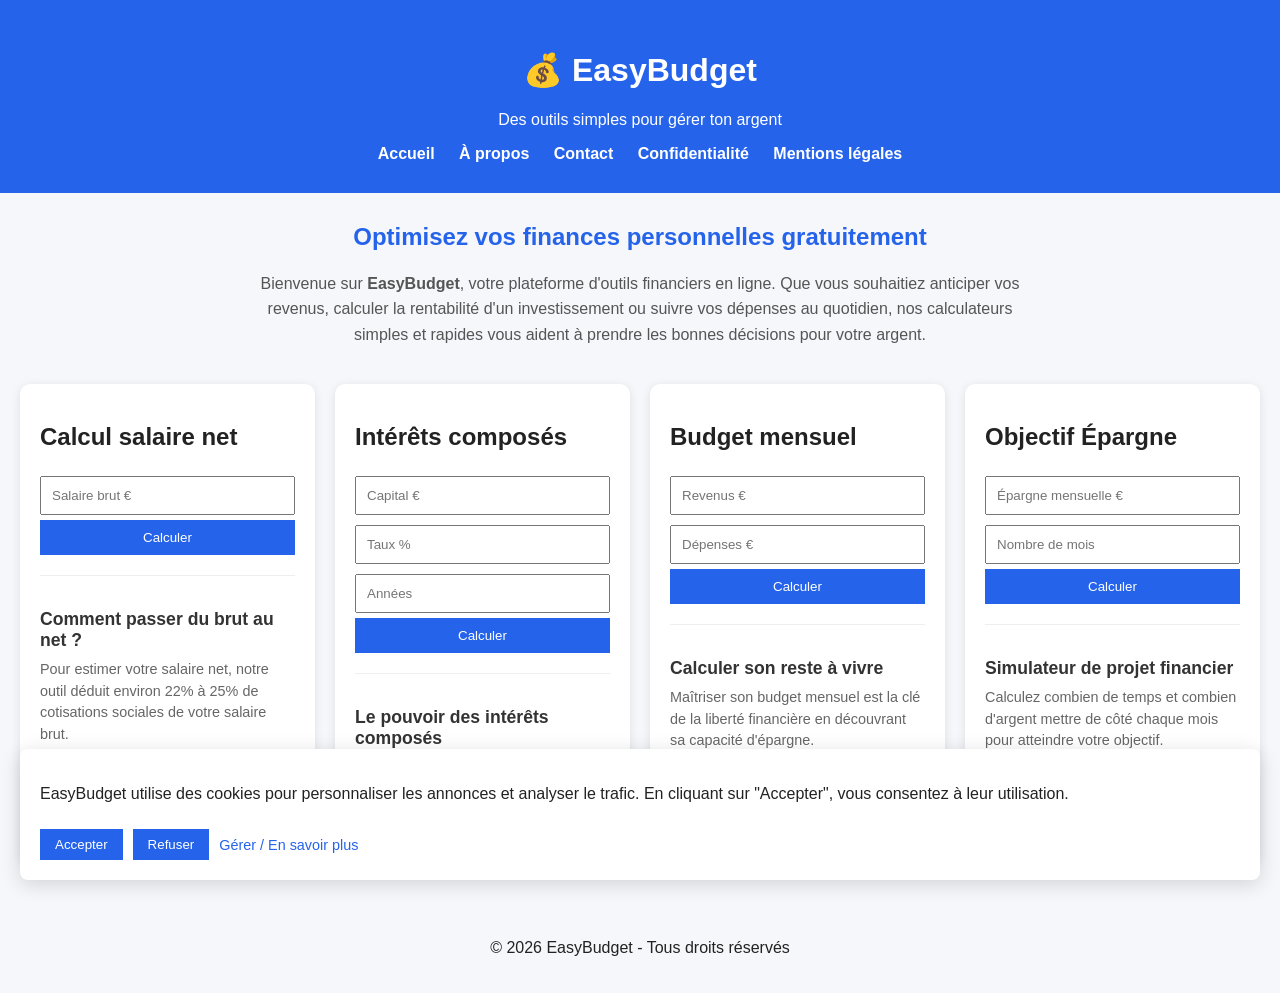
<file: index.html>
<!DOCTYPE html>
<html lang="fr">
<head>
  <meta charset="UTF-8" />
  <meta name="viewport" content="width=device-width, initial-scale=1.0"/>
  <title>EasyBudget - Outils financiers gratuits</title>
  <meta name="description" content="Calculez facilement votre salaire net, simulez vos intérêts composés et optimisez votre budget mensuel grâce à nos outils financiers gratuits et rapides.">
  <link rel="stylesheet" href="style.css">
  <link rel="icon" href="data:image/svg+xml,<svg xmlns=%22http://www.w3.org/2000/svg%22 viewBox=%220 0 100 100%22><text y=%22.9em%22 font-size=%2290%22>💰</text></svg>">
  <script async src="https://pagead2.googlesyndication.com/pagead/js/adsbygoogle.js?client=ca-pub-3558812705822681" crossorigin="anonymous"></script>
</head>
<body>

<header>
  <h1>💰 EasyBudget</h1>
  <p>Des outils simples pour gérer ton argent</p>
  <nav class="nav-links">
    <a href="index.html">Accueil</a>
    <a href="about.html">À propos</a>
    <a href="contact.html">Contact</a>
    <a href="privacy.html">Confidentialité</a>
    <a href="mentions-legales.html">Mentions légales</a>
  </nav>
</header>

<section class="seo-intro">
  <h2>Optimisez vos finances personnelles gratuitement</h2>
  <p>Bienvenue sur <strong>EasyBudget</strong>, votre plateforme d'outils financiers en ligne. Que vous souhaitiez anticiper vos revenus, calculer la rentabilité d'un investissement ou suivre vos dépenses au quotidien, nos calculateurs simples et rapides vous aident à prendre les bonnes décisions pour votre argent.</p>
</section>

<section class="grid">

  <div class="card">
    <h2>Calcul salaire net</h2>
    <input id="salary" type="number" min="0" placeholder="Salaire brut €" required>
    <button onclick="calcSalary()">Calculer</button>
    <p id="salaryResult"></p>
    <div class="seo-text">
      <h3>Comment passer du brut au net ?</h3>
      <p>Pour estimer votre salaire net, notre outil déduit environ 22% à 25% de cotisations sociales de votre salaire brut.</p>
    </div>
  </div>

  <div class="card">
    <h2>Intérêts composés</h2>
    <input id="capital" type="number" min="0" placeholder="Capital €" required>
    <input id="rate" type="number" min="0" placeholder="Taux %" required>
    <input id="years" type="number" min="0" placeholder="Années" required>
    <button onclick="calcInterest()">Calculer</button>
    <p id="interestResult"></p>
    <div class="seo-text">
      <h3>Le pouvoir des intérêts composés</h3>
      <p>Les intérêts composés génèrent des intérêts qui produisent à leur tour des intérêts. Utilisez ce simulateur d'épargne à long terme.</p>
    </div>
  </div>

  <div class="card">
    <h2>Budget mensuel</h2>
    <input id="income" type="number" min="0" placeholder="Revenus €" required>
    <input id="expenses" type="number" min="0" placeholder="Dépenses €" required>
    <button onclick="calcBudget()">Calculer</button>
    <p id="budgetResult"></p>
    <div class="seo-text">
      <h3>Calculer son reste à vivre</h3>
      <p>Maîtriser son budget mensuel est la clé de la liberté financière en découvrant sa capacité d'épargne.</p>
    </div>
  </div>

  <div class="card">
    <h2>Objectif Épargne</h2>
    <input id="monthlySave" type="number" min="0" placeholder="Épargne mensuelle €" required>
    <input id="months" type="number" min="0" placeholder="Nombre de mois" required>
    <button onclick="calcSavingsGoal()">Calculer</button>
    <p id="savingsResult"></p>
    <div class="seo-text">
      <h3>Simulateur de projet financier</h3>
      <p>Calculez combien de temps et combien d'argent mettre de côté chaque mois pour atteindre votre objectif.</p>
    </div>
  </div>

</section>

<footer>
  <p>© 2026 EasyBudget - Tous droits réservés</p>
</footer>

<div id="cookie-banner" class="cookie-banner">
  <p>EasyBudget utilise des cookies pour personnaliser les annonces et analyser le trafic. En cliquant sur "Accepter", vous consentez à leur utilisation.</p>
  <div class="cookie-buttons">
    <button onclick="acceptCookies()">Accepter</button>
    <button onclick="refuseCookies()">Refuser</button>
    <a href="privacy.html" class="cookie-link">Gérer / En savoir plus</a>
  </div>
</div>

<script src="script.js"></script>
</body>
</html>
</file>
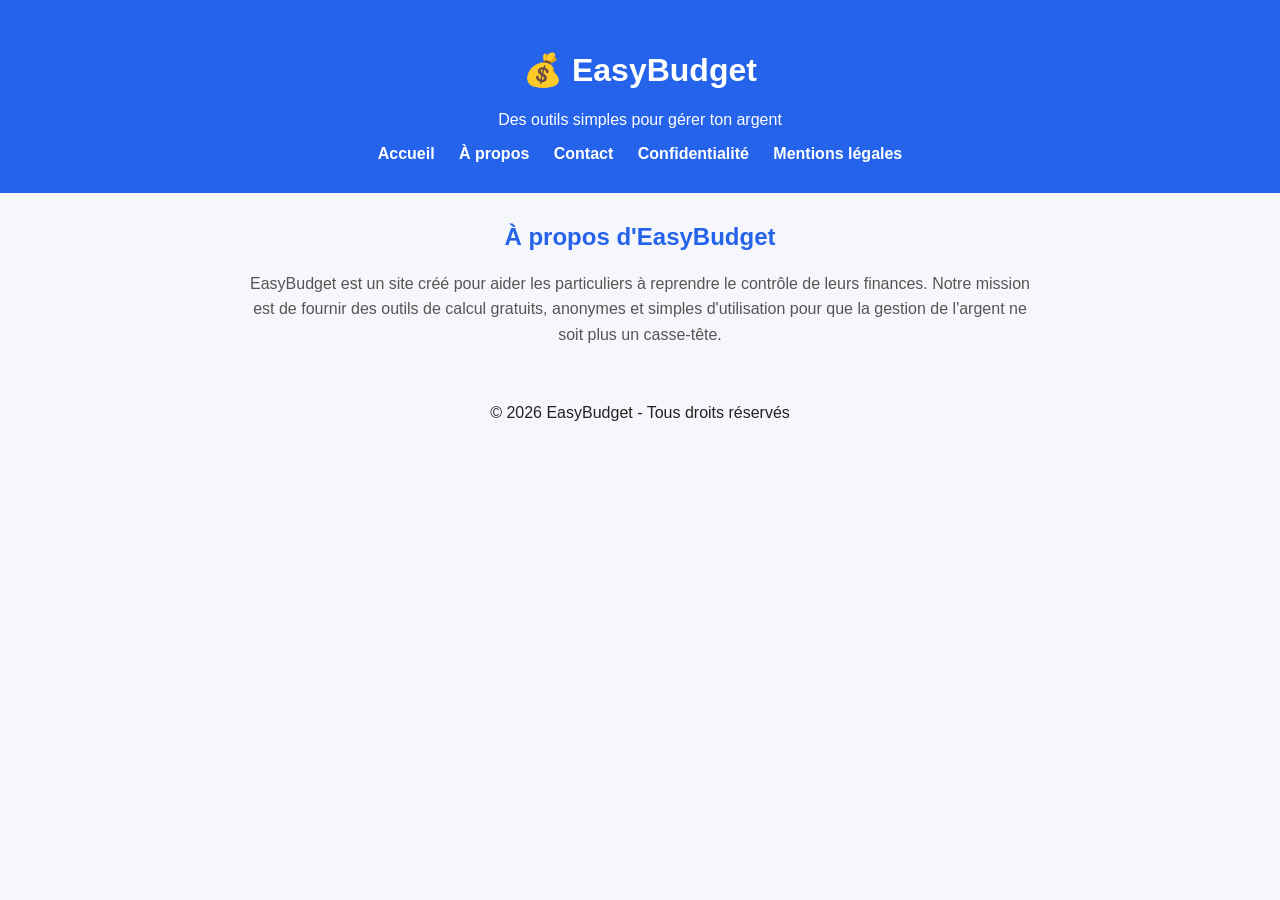
<file: about.html>
<!DOCTYPE html>
<html lang="fr">
<head>
  <meta charset="UTF-8" />
  <meta name="viewport" content="width=device-width, initial-scale=1.0"/>
  <title>À propos - EasyBudget</title>
  <link rel="stylesheet" href="style.css">
</head>
<body>

<header>
  <h1>💰 EasyBudget</h1>
  <p>Des outils simples pour gérer ton argent</p>
  
  <nav class="nav-links">
    <a href="index.html">Accueil</a>
    <a href="about.html">À propos</a>
    <a href="contact.html">Contact</a>
    <a href="privacy.html">Confidentialité</a>
    <a href="mentions-legales.html">Mentions légales</a>
  </nav>
</header>

<section class="seo-intro">
  <h2>À propos d'EasyBudget</h2>
  <p>EasyBudget est un site créé pour aider les particuliers à reprendre le contrôle de leurs finances. Notre mission est de fournir des outils de calcul gratuits, anonymes et simples d'utilisation pour que la gestion de l'argent ne soit plus un casse-tête.</p>
</section>

<footer>
  <p>© 2026 EasyBudget - Tous droits réservés</p>
</footer>

</body>
</html>
</file>
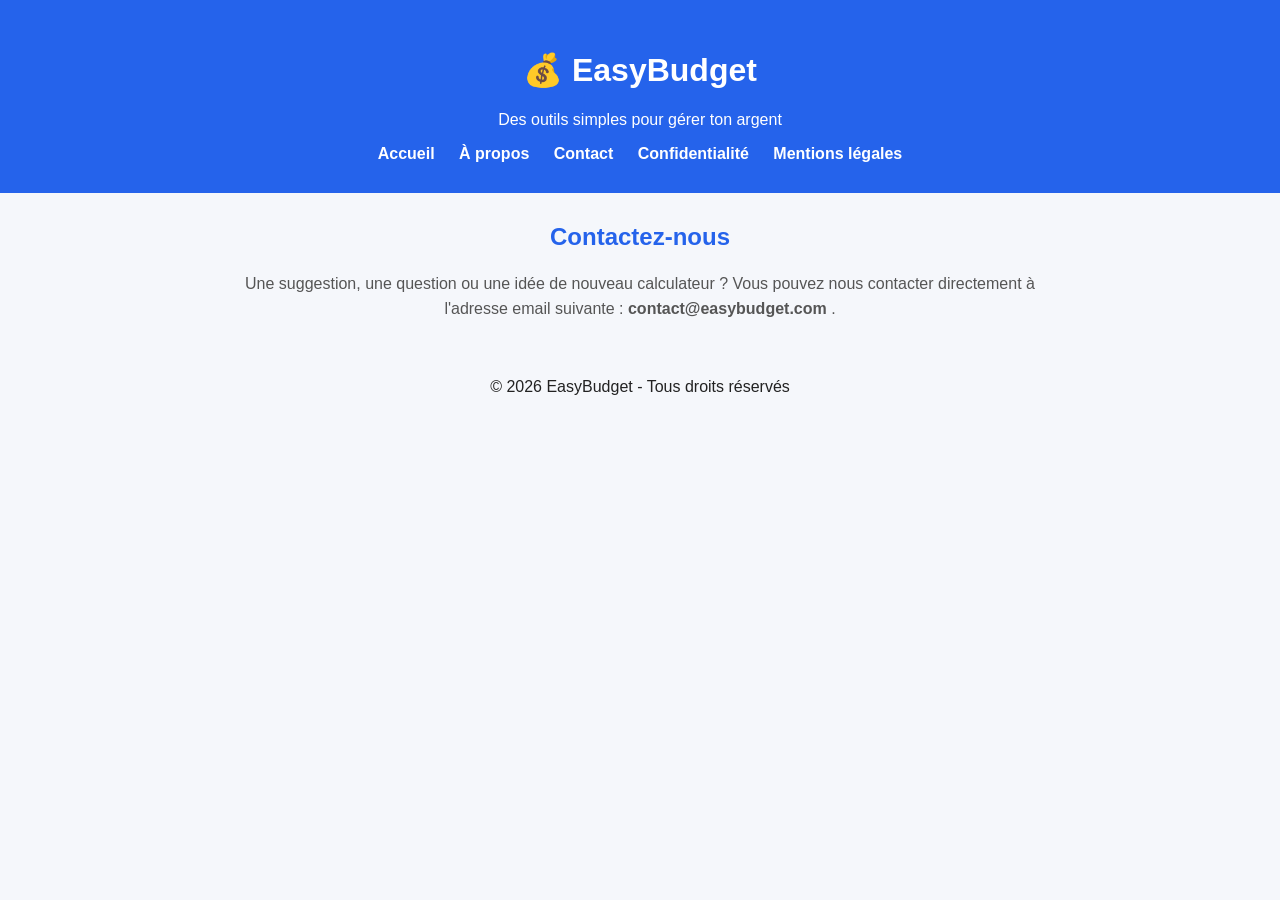
<file: contact.html>
<!DOCTYPE html>
<html lang="fr">
<head>
  <meta charset="UTF-8" />
  <meta name="viewport" content="width=device-width, initial-scale=1.0"/>
  <title>Contact - EasyBudget</title>
  <link rel="stylesheet" href="style.css">
</head>
<body>

<header>
  <h1>💰 EasyBudget</h1>
  <p>Des outils simples pour gérer ton argent</p>
  
  <nav class="nav-links">
    <a href="index.html">Accueil</a>
    <a href="about.html">À propos</a>
    <a href="contact.html">Contact</a>
    <a href="privacy.html">Confidentialité</a>
    <a href="mentions-legales.html">Mentions légales</a>
  </nav>
</header>

<section class="seo-intro">
  <h2>Contactez-nous</h2>
  <p>Une suggestion, une question ou une idée de nouveau calculateur ? Vous pouvez nous contacter directement à l'adresse email suivante : <strong>contact@easybudget.com</strong> .</p>
</section>

<footer>
  <p>© 2026 EasyBudget - Tous droits réservés</p>
</footer>

</body>
</html>
</file>
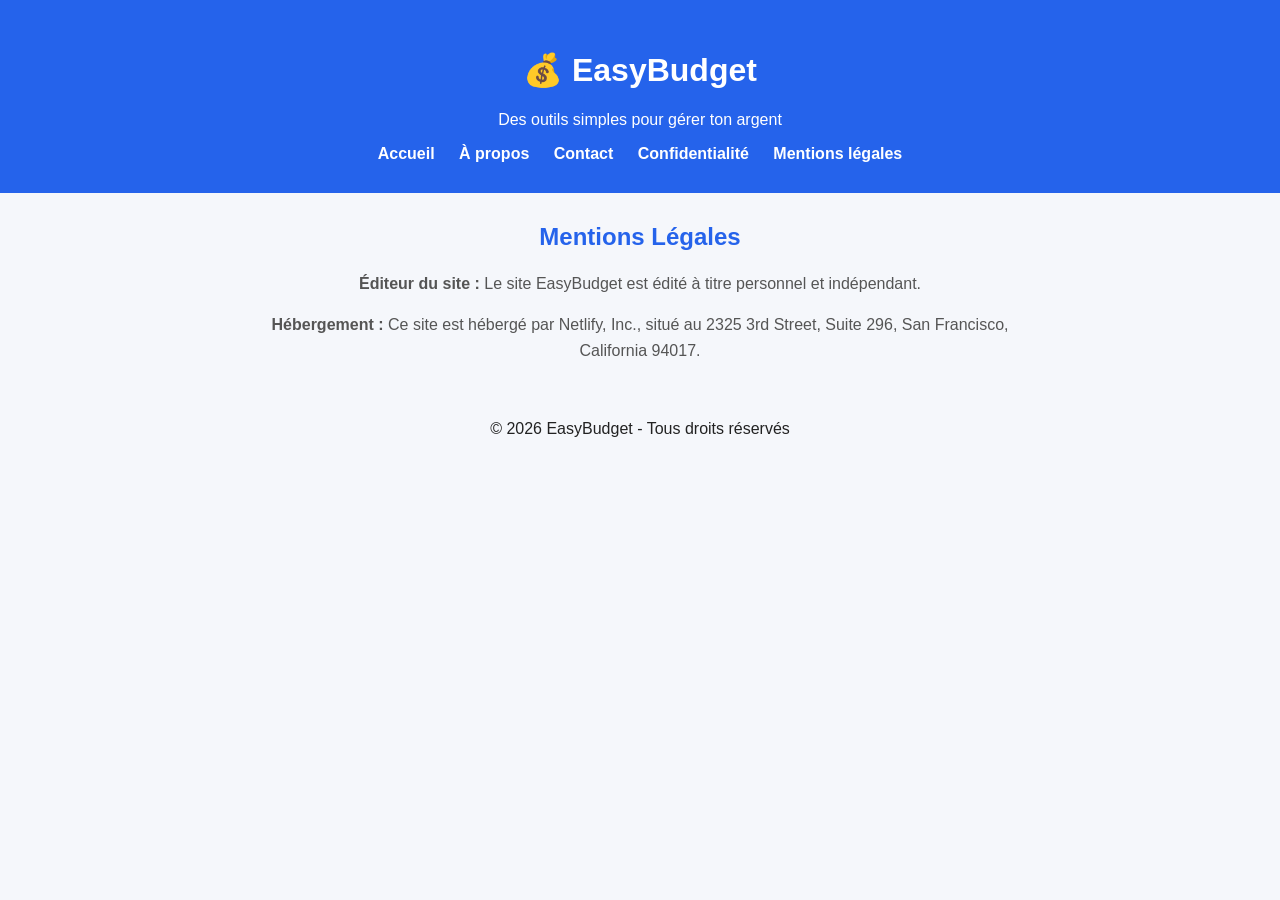
<file: mentions-legales.html>
<!DOCTYPE html>
<html lang="fr">
<head>
  <meta charset="UTF-8" />
  <meta name="viewport" content="width=device-width, initial-scale=1.0"/>
  <title>Mentions Légales - EasyBudget</title>
  <link rel="stylesheet" href="style.css">
</head>
<body>

<header>
  <h1>💰 EasyBudget</h1>
  <p>Des outils simples pour gérer ton argent</p>
  
  <nav class="nav-links">
    <a href="index.html">Accueil</a>
    <a href="about.html">À propos</a>
    <a href="contact.html">Contact</a>
    <a href="privacy.html">Confidentialité</a>
    <a href="mentions-legales.html">Mentions légales</a>
  </nav>
</header>

<section class="seo-intro">
  <h2>Mentions Légales</h2>
  <p><strong>Éditeur du site :</strong> Le site EasyBudget est édité à titre personnel et indépendant.</p>
  <p><strong>Hébergement :</strong> Ce site est hébergé par Netlify, Inc., situé au 2325 3rd Street, Suite 296, San Francisco, California 94017.</p>
</section>

<footer>
  <p>© 2026 EasyBudget - Tous droits réservés</p>
</footer>

</body>
</html>
</file>
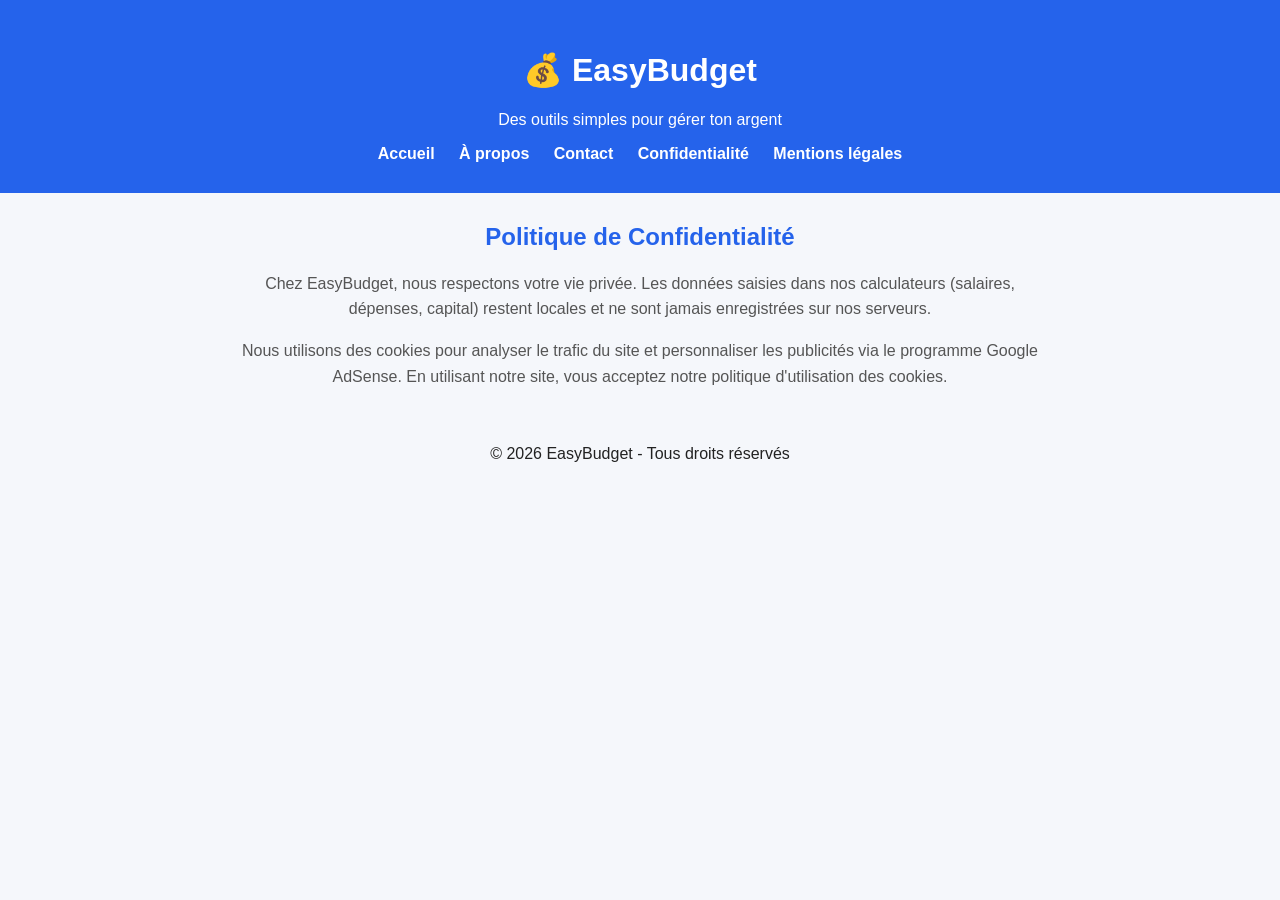
<file: privacy.html>
<!DOCTYPE html>
<html lang="fr">
<head>
  <meta charset="UTF-8" />
  <meta name="viewport" content="width=device-width, initial-scale=1.0"/>
  <title>Politique de Confidentialité - EasyBudget</title>
  <link rel="stylesheet" href="style.css">
</head>
<body>

<header>
  <h1>💰 EasyBudget</h1>
  <p>Des outils simples pour gérer ton argent</p>
  
  <nav class="nav-links">
    <a href="index.html">Accueil</a>
    <a href="about.html">À propos</a>
    <a href="contact.html">Contact</a>
    <a href="privacy.html">Confidentialité</a>
    <a href="mentions-legales.html">Mentions légales</a>
  </nav>
</header>

<section class="seo-intro">
  <h2>Politique de Confidentialité</h2>
  <p>Chez EasyBudget, nous respectons votre vie privée. Les données saisies dans nos calculateurs (salaires, dépenses, capital) restent locales et ne sont jamais enregistrées sur nos serveurs.</p>
  <p>Nous utilisons des cookies pour analyser le trafic du site et personnaliser les publicités via le programme Google AdSense. En utilisant notre site, vous acceptez notre politique d'utilisation des cookies.</p>
</section>

<footer>
  <p>© 2026 EasyBudget - Tous droits réservés</p>
</footer>

</body>
</html>
</file>
<file: style.css>
body {
  font-family: Arial, sans-serif;
  margin: 0;
  background: #f5f7fb;
  color: #222;
}

header {
  text-align: center;
  padding: 30px;
  background: #2563eb;
  color: white;
}

.grid {
  display: grid;
  grid-template-columns: repeat(auto-fit, minmax(250px, 1fr));
  gap: 20px;
  padding: 20px;
}

.card {
  background: white;
  padding: 20px;
  border-radius: 10px;
  box-shadow: 0 2px 10px rgba(0,0,0,0.1);
}

input {
  width: 100%;
  padding: 10px;
  margin: 5px 0;
  box-sizing: border-box;
}

button {
  width: 100%;
  padding: 10px;
  background: #2563eb;
  color: white;
  border: none;
  cursor: pointer;
  transition: background 0.2s ease, transform 0.1s ease;
}

button:hover {
  background: #1e40af;
}

button:active {
  transform: scale(0.98);
}

footer {
  text-align: center;
  padding: 20px;
  margin-top: 20px;
}

.nav-links {
  margin-top: 15px;
}

.nav-links a {
  color: white;
  text-decoration: none;
  margin: 0 10px;
  font-weight: bold;
}

.nav-links a:hover {
  text-decoration: underline;
}

.cookie-banner {
  position: fixed;
  bottom: 20px;
  left: 20px;
  right: 20px;
  background: #ffffff;
  color: #222;
  padding: 20px;
  box-shadow: 0 4px 20px rgba(0, 0, 0, 0.15);
  border-radius: 8px;
  z-index: 1000;
  display: flex;
  flex-direction: column;
  gap: 10px;
}

.cookie-buttons {
  display: flex;
  gap: 10px;
  align-items: center;
}

.cookie-buttons button {
  width: auto;
  padding: 8px 15px;
}

.cookie-link {
  color: #2563eb;
  font-size: 0.9rem;
  text-decoration: none;
}

.cookie-link:hover {
  text-decoration: underline;
}

#salaryResult, #interestResult, #budgetResult, #savingsResult {
  margin-top: 15px;
  padding: 10px;
  background-color: #f0fdf4;
  border-left: 4px solid #16a34a;
  color: #166534;
  font-weight: bold;
  border-radius: 4px;
  text-align: center;
}

#salaryResult:empty, #interestResult:empty, #budgetResult:empty, #savingsResult:empty {
  display: none;
}

.seo-intro {
  text-align: center;
  max-width: 800px;
  margin: 30px auto 10px auto;
  padding: 0 20px;
}

.seo-intro h2 { color: #2563eb; }
.seo-intro p { color: #555; line-height: 1.6; }
.seo-text { margin-top: 20px; border-top: 1px solid #eee; padding-top: 15px; }
.seo-text h3 { font-size: 1.1rem; color: #333; margin-bottom: 8px; }
.seo-text p { font-size: 0.9rem; color: #666; line-height: 1.5; margin: 0; }
</file>
